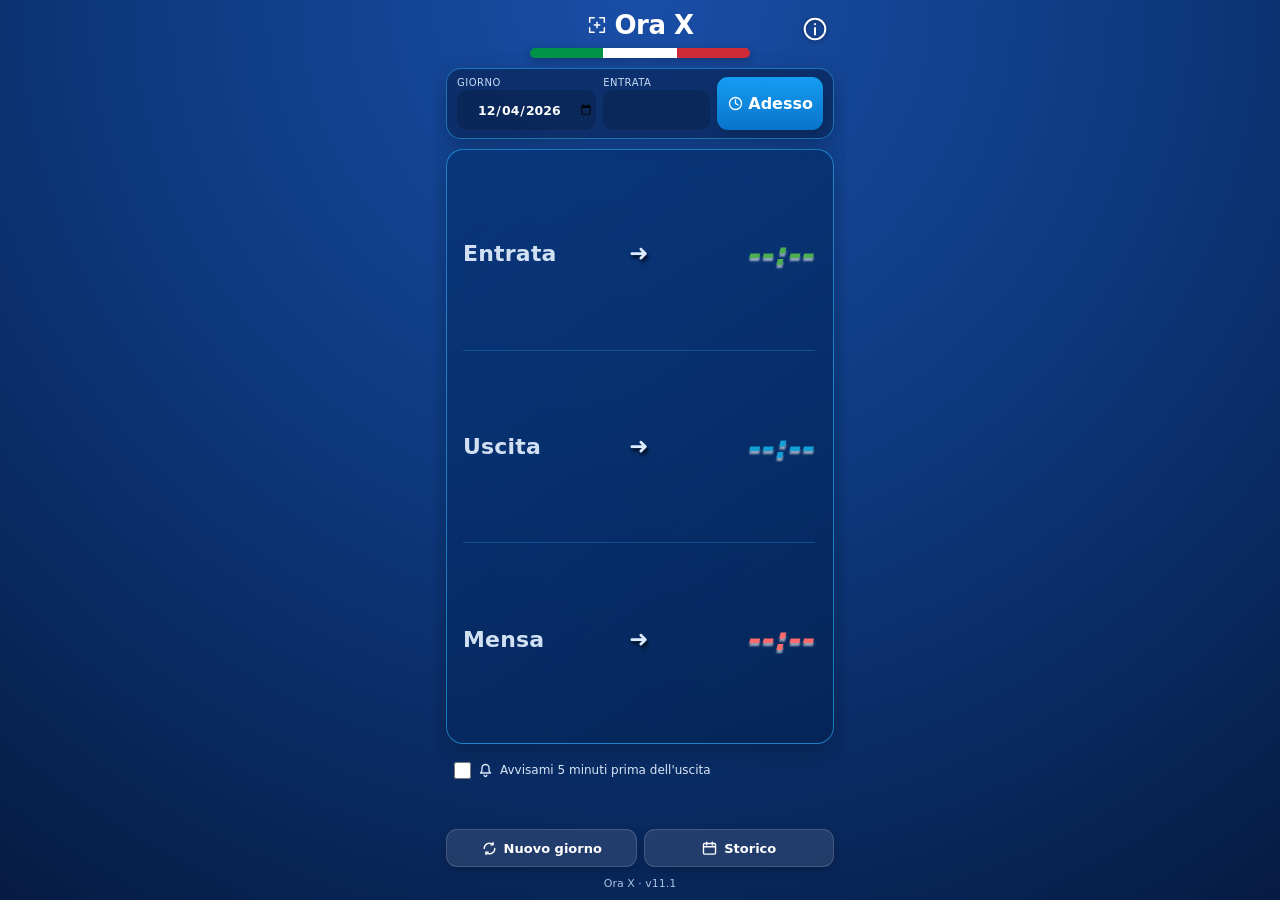
<file: index.html>
<!doctype html>
<!-- Ora X 11.1 · 𝑺𝒂𝒍𝑯𝒂𝒓𝒅 -->
<html lang="it">
<head>
  <meta charset="utf-8">
  <meta name="viewport" content="width=device-width,initial-scale=1,viewport-fit=cover">
  <meta name="theme-color" content="#1a4ea6">
  <meta name="mobile-web-app-capable" content="yes">
  <meta name="apple-mobile-web-app-capable" content="yes">
  <meta name="apple-mobile-web-app-status-bar-style" content="black-translucent">
  <meta name="description" content="Ora X: calcolo rapido di entrata, uscita e mensa.">
  <title>Ora X</title>
  <link rel="manifest" href="manifest-11-1.json">
  <link rel="icon" href="icon-192.png?v=11.1" type="image/png">
  <link rel="apple-touch-icon" href="icon-192.png?v=11.1">
  <link rel="stylesheet" href="style-11-1.css">
</head>
<body>
<svg style="display:none" aria-hidden="true">
  <symbol id="i-brand" viewBox="0 0 24 24"><path d="M4 4h5M4 4v5M20 4h-5M20 4v5M4 20h5M4 20v-5M20 20h-5M20 20v-5"/><line x1="12" y1="9" x2="12" y2="15"/><line x1="9" y1="12" x2="15" y2="12"/></symbol>
  <symbol id="i-close" viewBox="0 0 24 24"><line x1="5" y1="5" x2="19" y2="19"/><line x1="19" y1="5" x2="5" y2="19"/></symbol>
  <symbol id="i-trash" viewBox="0 0 24 24"><path d="M4 7h16"/><path d="M9 7V4.5a1 1 0 0 1 1-1h4a1 1 0 0 1 1 1V7"/><path d="M6 7l1 12.5a1 1 0 0 0 1 .9h8a1 1 0 0 0 1-.9L18 7"/><line x1="10" y1="11" x2="10" y2="16"/><line x1="14" y1="11" x2="14" y2="16"/></symbol>
  <symbol id="i-clock" viewBox="0 0 24 24"><circle cx="12" cy="12" r="8.5"/><path d="M12 7v5l3.5 2"/></symbol>
  <symbol id="i-bell" viewBox="0 0 24 24"><path d="M12 3.5a5 5 0 0 0-5 5v3.2c0 .9-.35 1.75-1 2.4L5 15.5h14l-1-1.4a3.4 3.4 0 0 1-1-2.4V8.5a5 5 0 0 0-5-5z"/><path d="M10 18.5a2 2 0 0 0 4 0"/></symbol>
  <symbol id="i-refresh" viewBox="0 0 24 24"><path d="M4.5 12a7.5 7.5 0 0 1 12.6-5.5M19.5 12a7.5 7.5 0 0 1-12.6 5.5"/><path d="M17 3.5v3.3h-3.3"/><path d="M7 20.5v-3.3h3.3"/></symbol>
  <symbol id="i-calendar" viewBox="0 0 24 24"><rect x="3.5" y="5" width="17" height="15" rx="1.5"/><line x1="3.5" y1="9.5" x2="20.5" y2="9.5"/><line x1="8" y1="3" x2="8" y2="7"/><line x1="16" y1="3" x2="16" y2="7"/></symbol>
  <symbol id="i-download" viewBox="0 0 24 24"><path d="M12 4v10"/><path d="M8 10.6 12 14.5 16 10.6"/><path d="M5 18.5h14"/></symbol>
  <symbol id="i-save" viewBox="0 0 24 24"><path d="M5 4h11l3 3v13H5z"/><path d="M8 4v5h7V4"/><rect x="7.5" y="13" width="9" height="6"/></symbol>
  <symbol id="i-upload" viewBox="0 0 24 24"><path d="M12 14V4"/><path d="M8 7.5 12 3.5 16 7.5"/><path d="M5 18.5h14"/></symbol>
  <symbol id="i-alert" viewBox="0 0 24 24"><path d="M12 4 3 19.5h18z"/><line x1="12" y1="10" x2="12" y2="14.5"/><line x1="12" y1="17" x2="12" y2="17.2"/></symbol>
  <symbol id="i-info" viewBox="0 0 24 24"><circle cx="12" cy="12" r="9.5"/><line x1="12" y1="11" x2="12" y2="17"/><line x1="12" y1="7.4" x2="12" y2="7.6"/></symbol>
  <symbol id="i-meal" viewBox="0 0 24 24"><circle cx="12" cy="12" r="8"/><circle cx="12" cy="12" r="3.2"/></symbol>
</svg>

<main class="app-shell">
  <header class="app-header">
    <h1 class="brand"><svg class="icon icon-brand"><use href="#i-brand"></use></svg>Ora X</h1>
    <button id="infoBtn" class="info-btn" type="button" aria-label="Informazioni sull'app"><svg class="icon"><use href="#i-info"></use></svg></button>
    <div class="tricolore" aria-hidden="true"><i></i><i></i><i></i></div>
  </header>

  <section class="input-card" aria-label="Inserimento orario">
    <label class="data-wrap">
      <span>Giorno</span>
      <input type="date" id="giornoInput" autocomplete="off">
    </label>
    <label class="ora-wrap">
      <span>Entrata</span>
      <input id="oraInput" type="tel" inputmode="numeric" maxlength="5" autocomplete="off" aria-label="Orario di entrata">
    </label>
    <button id="nowBtn" class="btn btn-primary" type="button"><svg class="icon"><use href="#i-clock"></use></svg>Adesso</button>
  </section>

  <section class="risultati" aria-label="Risultati">
    <div class="riga"><span class="riga-label">Entrata</span><span class="riga-arrow" aria-hidden="true">➜</span><strong id="ent">--:--</strong></div>
    <div class="riga"><span class="riga-label">Uscita</span><span class="riga-arrow" aria-hidden="true">➜</span><strong id="usc">--:--</strong></div>
    <div class="riga"><span class="riga-label">Mensa</span><span class="riga-arrow" aria-hidden="true">➜</span><strong id="mos">--:--</strong></div>
  </section>

  <section class="azioni" aria-label="Azioni">
    <label class="avviso-toggle">
      <input type="checkbox" id="avvisoCheck">
      <svg class="icon"><use href="#i-bell"></use></svg>
      <span>Avvisami 5 minuti prima dell'uscita</span>
    </label>
    <p id="avvisoStato" class="avviso-stato" role="status" aria-live="polite"></p>
    <div class="azioni-riga">
      <button id="resetBtn" class="btn btn-secondary" type="button"><svg class="icon"><use href="#i-refresh"></use></svg>Nuovo giorno</button>
      <button id="storicoBtn" class="btn btn-secondary" type="button"><svg class="icon"><use href="#i-calendar"></use></svg>Storico</button>
    </div>
  </section>

  <footer class="app-footer">
    <span id="statoApp">Ora X · v11.1</span>
  </footer>
</main>

<div id="storicoOverlay" class="storico-overlay" aria-hidden="true">
  <section class="storico-pannello" role="dialog" aria-modal="true" aria-labelledby="storicoTitolo">
    <div class="storico-header">
      <button id="mesePrev" class="mese-nav" type="button" aria-label="Mese precedente">‹</button>
      <h2 id="storicoTitolo">Storico</h2>
      <button id="meseNext" class="mese-nav" type="button" aria-label="Mese successivo">›</button>
      <button id="storicoClose" class="mese-nav" type="button" aria-label="Chiudi"><svg class="icon"><use href="#i-close"></use></svg></button>
    </div>
    <p id="storicoTotali" class="storico-totali"></p>
    <div class="storico-export-riga">
      <button id="storicoExport" class="btn btn-secondary" type="button"><svg class="icon"><use href="#i-download"></use></svg>Esporta mese</button>
      <button id="storicoExportAll" class="btn btn-secondary" type="button"><svg class="icon"><use href="#i-download"></use></svg>Esporta tutto</button>
    </div>
    <div class="storico-export-riga">
      <button id="backupJsonBtn" class="btn btn-secondary" type="button"><svg class="icon"><use href="#i-save"></use></svg>Backup</button>
      <button id="importJsonBtn" class="btn btn-secondary" type="button"><svg class="icon"><use href="#i-upload"></use></svg>Ripristina</button>
    </div>
    <input type="file" accept="application/json,.json" id="importJsonInput" hidden>
    <div id="storicoLista" class="storico-lista"></div>
  </section>
</div>

<!-- Pannello info. Autore, descrizione e novita' si aggiornano a mano a ogni rilascio; la versione e' automatica. -->
<div id="infoOverlay" class="info-overlay" aria-hidden="true">
  <section class="info-pannello" role="dialog" aria-modal="true" aria-labelledby="infoTitolo">
    <div class="info-header">
      <h2 id="infoTitolo">Informazioni</h2>
      <button id="infoClose" class="mese-nav" type="button" aria-label="Chiudi"><svg class="icon"><use href="#i-close"></use></svg></button>
    </div>
    <div class="info-corpo">
      <div class="info-autore">
        <span class="info-etichetta">Autore</span>
        <span class="info-firma">Sal Hard</span>
      </div>
      <p class="info-versione">Versione <strong id="infoVersione">11.1</strong></p>

      <h3>Cosa fa</h3>
      <p>Ora X calcola in un tocco l'orario di <b>Uscita</b> e di <b>Mensa</b> a partire dall'Entrata. Salva ogni giorno nello Storico mensile con il totale delle ore e il pasto, esporta e ripristina i backup e ti avvisa 5 minuti prima dell'uscita.</p>

      <h3>Novità</h3>
      <ul>
        <li>Storico: sono sempre visibili entrambe le uscite, con e senza mensa. Quella che non ti riguarda è attenuata e barrata.</li>
        <li>APK con firma fissa e numero di versione crescente, per aggiornare senza disinstallare.</li>
      </ul>

      <h3>Correzioni</h3>
      <ul>
        <li>Storico: senza mensa viene attenuata l'uscita con +20 minuti; con la mensa, quella senza, con il suo orario corretto.</li>
        <li>Aggiornamento dell'APK sopra la versione precedente. La prima volta con la nuova firma serve ancora una reinstallazione.</li>
      </ul>

      <details>
        <summary>Versione 11.0</summary>
        <ul>
          <li>Pulsante info con autore, versione e novità.</li>
          <li>Notifica rossa leggibile anche espansa; icona con la versione e icone a tema di Android 13+.</li>
          <li>Il giorno si aggiorna da solo oltre la mezzanotte; conferme del ripristino backup più chiare.</li>
          <li>Ottimizzata per il Samsung Galaxy A27 5G.</li>
          <li>Corretti: tasto Indietro nello Storico, funzionamento offline, icona tagliata dalle maschere, sfondo sotto le barre di sistema.</li>
        </ul>
      </details>
    </div>
  </section>
</div>

<script src="app-11-1.js" defer></script>
</body>
</html>
</file>
<file: style-11-1.css>
/* Ora X 11.1 · 𝑺𝒂𝒍𝑯𝒂𝒓𝒅 */
:root{
  --bg1:#0d2b5e;--bg2:#1a4ea6;--card:rgba(10,40,90,.72);--line:#12a0d7;
  --text:#fff;--muted:#b9c9e2;--green:#4caf50;--cyan:#12a0d7;--red:#ff6b6b;
  --shadow:0 8px 24px rgba(0,0,0,.24);
}
*{box-sizing:border-box;-webkit-tap-highlight-color:transparent}
html,body{margin:0;width:100%;max-width:100%;height:100%;min-height:100%;overflow:hidden}
body{
  font-family:system-ui,-apple-system,"Segoe UI",Roboto,Arial,sans-serif;color:var(--text);
  background:radial-gradient(circle at 50% 0,var(--bg2) 0,#0d3a80 45%,#061b43 100%);
  overscroll-behavior:none;touch-action:manipulation;-webkit-text-size-adjust:100%;
  -webkit-user-select:none;user-select:none;
}
button,input{font:inherit}
input{-webkit-user-select:text;user-select:text}
button{cursor:pointer}

.icon{width:17px;height:17px;stroke:currentColor;fill:none;stroke-width:1.9;stroke-linecap:round;stroke-linejoin:round;vertical-align:-3px;margin-right:6px;flex-shrink:0}
.icon-brand{width:22px;height:22px;margin-right:6px;stroke-width:1.6}

.app-shell{
  width:100%;max-width:412px;height:100%;min-height:100%;margin:0 auto;min-width:0;
  padding:10px 12px;
  display:grid;grid-template-columns:minmax(0,1fr);grid-template-rows:auto auto minmax(0,1fr) auto auto;gap:10px;overflow:hidden;
}
.app-shell>*{min-width:0}

.app-header{text-align:center;position:relative}
.brand{display:flex;align-items:center;justify-content:center;margin:0;font-size:clamp(20px,6vw,26px);font-weight:800;letter-spacing:-.5px}
.tricolore{width:60%;max-width:220px;height:clamp(7px,2vw,10px);margin:8px auto 0;display:grid;grid-template-columns:1fr 1fr 1fr;border-radius:999px;overflow:hidden;box-shadow:0 3px 8px rgba(0,0,0,.25)}
.tricolore i:nth-child(1){background:#009246}.tricolore i:nth-child(2){background:#fff}.tricolore i:nth-child(3){background:#ce2b37}

.input-card{
  display:grid;grid-template-columns:minmax(0,1.3fr) minmax(0,1fr) auto;gap:7px;padding:8px 10px;
  border:1px solid rgba(47,181,255,.5);background:var(--card);border-radius:15px;box-shadow:var(--shadow);
}
.data-wrap,.ora-wrap{display:flex;flex-direction:column;gap:2px}
.data-wrap span,.ora-wrap span{font-size:10px;color:#c8daf5;text-transform:uppercase;letter-spacing:.5px}
.data-wrap input,.ora-wrap input{width:100%;min-width:0;height:40px;border:0;border-radius:10px;background:rgba(0,0,0,.17);color:#fff;outline:none;text-align:center;font-weight:700}
.ora-wrap input{font-size:22px;letter-spacing:1px}
.data-wrap input{font-size:12.5px;padding:0 2px 0 4px}

.btn{border:0;border-radius:11px;min-height:40px;padding:0 12px;font-weight:700;box-shadow:0 4px 10px rgba(0,0,0,.18);display:inline-flex;align-items:center;justify-content:center}
.btn-primary{background:linear-gradient(#159df2,#0874ca);color:#fff}
.btn-secondary{background:rgba(255,255,255,.10);color:#fff;border:1px solid rgba(255,255,255,.15)}
.btn:disabled{opacity:.42;cursor:default}
.input-card .btn{padding:0 10px;white-space:nowrap}
.input-card .btn .icon{margin-right:4px}

.risultati{
  width:100%;min-width:0;align-self:stretch;display:flex;flex-direction:column;justify-content:center;min-height:0;
  padding:8px 18px 8px 16px;border:1px solid rgba(40,181,255,.6);
  background:linear-gradient(145deg,rgba(7,52,119,.84),rgba(4,35,83,.76));
  border-radius:17px;box-shadow:var(--shadow);
}
.riga{width:100%;min-width:0;flex:1;min-height:0;display:grid;grid-template-columns:minmax(0,1fr) 28px minmax(0,1fr);align-items:center;border-bottom:1px solid rgba(68,172,255,.25);font-size:clamp(24px,7.5vw,32px);font-weight:800;column-gap:4px}
.riga:last-child{border-bottom:0}
.riga-label{justify-self:start;font-size:clamp(18px,5vw,22px);color:#d2e0f3;letter-spacing:.2px;text-align:left;white-space:nowrap;font-weight:800}
.riga-arrow{padding:0 .25em;display:flex;align-items:center;justify-content:center;color:#dcecff;font-size:.72em;line-height:1;text-shadow:2px 3px 3px rgba(0,0,0,.45);filter:drop-shadow(0 2px 1px rgba(0,0,0,.35))}
.riga strong{position:relative;min-width:0;justify-self:end;padding-right:.06em;text-align:right;white-space:nowrap;font-variant-numeric:tabular-nums;font-style:italic;font-weight:850;letter-spacing:.3px;text-shadow:0 3px 2px rgba(215,220,228,.68)}
.riga strong small{position:absolute;left:100%;bottom:.3em;margin-left:.25em;font-size:.42em;font-weight:700;font-style:normal;color:#b4c8e6;letter-spacing:0;text-shadow:none}
.riga:nth-child(1) strong{color:var(--green)}
.riga:nth-child(2) strong{color:var(--cyan)}
.riga:nth-child(3) strong{color:var(--red)}

.azioni{display:grid;gap:7px}
.avviso-toggle{display:flex;align-items:center;gap:6px;min-height:32px;padding:0 8px;font-size:12px;color:#d9e6f8}
.avviso-toggle .icon{margin-right:0}
.avviso-toggle input{width:17px;height:17px;margin:0;accent-color:var(--cyan);flex-shrink:0}
.avviso-stato{margin:0;display:flex;align-items:center;justify-content:center;text-align:center;color:#b8cbe5;font-size:11px;line-height:1.3;min-height:29px}
.avviso-stato .msg{text-align:center}
.avviso-stato .icon{display:inline-block;vertical-align:-2.5px;margin:0 5px 0 0;width:14px;height:14px}
.avviso-stato.ok .icon{color:var(--cyan)}
.avviso-stato.warn{color:#ffd27a;cursor:pointer}
.avviso-stato.warn .msg{text-decoration:underline dotted;text-underline-offset:2px}
.avviso-stato.warn .icon{color:#ffb020}
.azioni-riga{display:grid;grid-template-columns:1fr 1fr;gap:7px}
.azioni-riga .btn{min-height:38px;font-size:13px;min-width:0;padding:0 8px;white-space:nowrap}

.app-footer{text-align:center;color:#a9bfdf;font-size:11px}

/* --- storico --- */
.storico-overlay{position:fixed;inset:0;display:none;align-items:flex-end;justify-content:center;background:rgba(0,8,24,.72);z-index:50}
.storico-overlay.aperto{display:flex}
.storico-pannello{
  width:100%;max-width:420px;max-height:88vh;max-height:88dvh;background:#092b63;border:1px solid #1aa7ff;border-bottom:0;
  border-radius:18px 18px 0 0;padding:10px 12px calc(env(safe-area-inset-bottom,0px) + 8px);
  display:flex;flex-direction:column;
}
.storico-header{display:grid;grid-template-columns:38px 1fr 38px 38px;align-items:center;gap:5px}
.storico-header h2{text-align:center;text-transform:capitalize;font-size:17px;margin:0}
.mese-nav{border:0;border-radius:50%;background:rgba(255,255,255,.1);color:#fff;width:34px;height:34px;padding:0;display:flex;align-items:center;justify-content:center;font-size:20px}
#storicoClose .icon{margin-right:0;width:15px;height:15px}
.storico-totali{text-align:center;font-size:12.5px;color:#c5d9f5;margin:8px 0}
.storico-export-riga{display:grid;grid-template-columns:1fr 1fr;gap:7px;margin:4px 0}
.storico-export-riga .btn{min-height:36px;font-size:12px}
.storico-export-riga .icon{width:14px;height:14px;margin-right:4px}
.storico-lista{overflow:auto;min-height:0;padding:3px 0}
.storico-riga{padding:9px 4px;border-bottom:1px solid rgba(255,255,255,.12)}
.storico-riga-top,.storico-riga-bottom{display:flex;align-items:center;justify-content:space-between;gap:7px}
.storico-giorno{all:unset;font-size:13.5px;font-weight:700;cursor:pointer}
.storico-giorno small{color:#91a9c9;font-weight:400}
.storico-del{border:0;border-radius:50%;background:rgba(255,80,80,.18);color:#ff8a8a;width:27px;height:27px;padding:0;display:flex;align-items:center;justify-content:center;flex-shrink:0}
.storico-del .icon{margin-right:0;width:13px;height:13px;stroke-width:2.2}
.storico-riga-bottom{justify-content:flex-start;margin-top:5px;font-size:16px;gap:12px}
.sv-ent{color:var(--green);font-weight:800}
.sv-usc,.sv-mos{font-weight:800}
.sv-usc{color:var(--cyan)}
.sv-mos{color:var(--red)}
.sv-attivo{font-weight:900;text-shadow:0 0 8px rgba(255,107,107,.55)}
.sv-usc.sv-attivo{text-shadow:0 0 8px rgba(18,160,215,.6)}
.sv-muto{opacity:.4;text-decoration:line-through;font-weight:600}
.storico-pasto{margin-left:auto;display:flex;align-items:center}
.storico-pasto .icon{margin-right:0;width:17px;height:17px}
.storico-pasto input{accent-color:var(--cyan);width:16px;height:16px;margin-right:4px}

/* --- info --- */
/* Autore: Vivaldi se presente (PC con Office), altrimenti Great Vibes (SIL OFL 1.1) incorporato in forma ridotta. */
@font-face{font-family:"OraX Script";font-style:normal;font-weight:400;font-display:block;src:url([data-uri]) format("woff2")}
.info-btn{position:absolute;top:-2px;right:-2px;width:42px;height:42px;padding:0;border:0;border-radius:50%;background:transparent;color:#fff;display:flex;align-items:center;justify-content:center}
.info-btn .icon{width:26px;height:26px;margin:0;stroke-width:1.8;filter:drop-shadow(0 1px 2px rgba(0,0,0,.45))}
.info-btn:active{background:rgba(255,255,255,.14)}
.info-overlay{position:fixed;inset:0;display:none;align-items:center;justify-content:center;background:rgba(0,8,24,.72);z-index:60;padding:calc(env(safe-area-inset-top,0px) + 16px) 14px calc(env(safe-area-inset-bottom,0px) + 16px)}
.info-overlay.aperto{display:flex}
.info-pannello{width:100%;max-width:392px;max-height:100%;background:#092b63;border:1px solid #1aa7ff;border-radius:18px;padding:12px 14px 14px;display:flex;flex-direction:column;box-shadow:var(--shadow)}
.info-header{display:grid;grid-template-columns:1fr 34px;align-items:center;gap:6px;padding-left:34px}
.info-header h2{margin:0;text-align:center;font-size:17px}
.info-corpo{overflow:auto;min-height:0;padding:6px 2px 2px;-webkit-user-select:text;user-select:text}
.info-autore{display:flex;flex-direction:column;align-items:center;margin:2px 0 0}
.info-etichetta{font-size:10px;letter-spacing:1.4px;text-transform:uppercase;color:#9fb6d9}
.info-firma{font-family:Vivaldi,"OraX Script","Great Vibes","Lucida Calligraphy","Brush Script MT",cursive;font-size:44px;line-height:1.1;color:#fff;text-shadow:0 2px 6px rgba(0,0,0,.35)}
.info-versione{margin:2px 0 10px;text-align:center;font-size:13px;color:#c5d9f5}
.info-versione strong{color:#fff;font-variant-numeric:tabular-nums}
.info-corpo h3{margin:12px 0 4px;font-size:12px;letter-spacing:.8px;text-transform:uppercase;color:var(--cyan)}
.info-corpo p{margin:0;font-size:13.5px;line-height:1.45;color:#e3edfb}
.info-corpo ul{margin:0;padding-left:18px;font-size:13px;line-height:1.45;color:#e3edfb}
.info-corpo li{margin:3px 0}
.info-corpo b{color:#fff}
.info-corpo details{margin-top:12px;border-top:1px solid rgba(18,160,215,.35);padding-top:8px}
.info-corpo summary{cursor:pointer;font-size:12px;letter-spacing:.8px;text-transform:uppercase;color:var(--cyan);padding:2px 0}
.info-corpo details[open] summary{margin-bottom:4px}

/* Samsung Galaxy A27 5G / 6.7" FHD+ portrait tuning: ~412 CSS px wide. */
@media (min-width:390px) and (max-width:430px) and (orientation:portrait){
  .app-shell{max-width:412px;padding:10px 11px;gap:9px}
  .riga-label{font-size:21px}
  .riga strong{font-size:32px}
  .riga-arrow{font-size:23px;padding:0}
  .risultati{padding:8px 16px}
}

@media (max-width:340px){
  .input-card .btn .icon{display:none}
  .data-wrap input{font-size:11.5px}
}
@media (max-height:700px){
  .avviso-stato{min-height:0}
  .app-shell{gap:7px}
  .riga{font-size:22px}
  .azioni-riga .btn{min-height:34px}
  .app-footer{font-size:10px}
}
</file>
